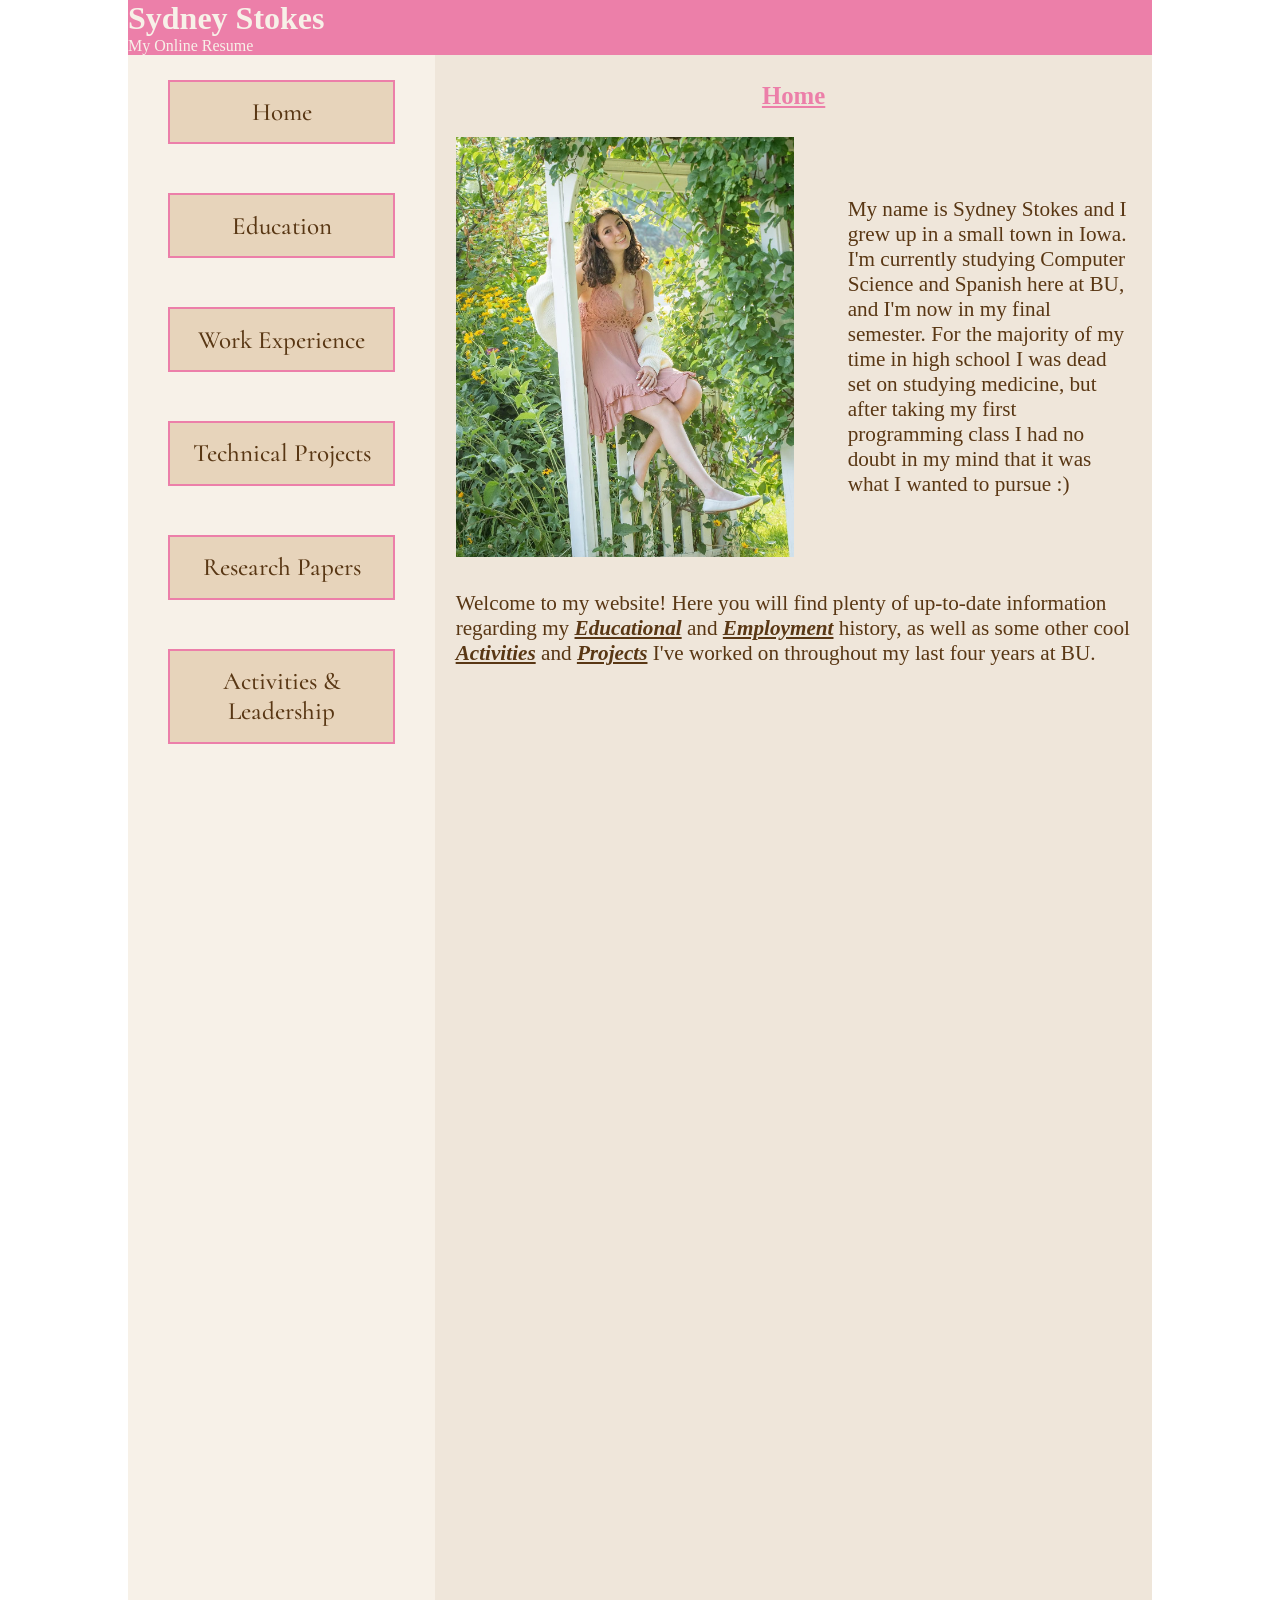
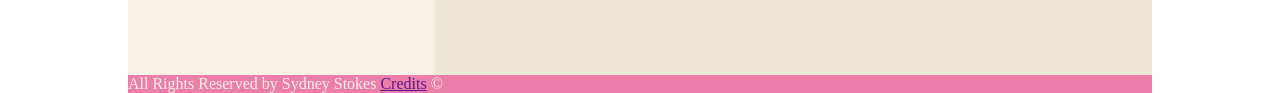
<file: index.html>
<!DOCTYPE html>
<html lang="en">
    <head>
        <meta charset="UTF-8">
        <link rel="stylesheet" href="styles.css">
        <link rel="preconnect" href="https://fonts.googleapis.com">
        <link rel="preconnect" href="https://fonts.gstatic.com" crossorigin>
        <link href="https://fonts.googleapis.com/css2?family=Cormorant:ital,wght@0,506;1,506&display=swap" rel="stylesheet">
        <title>Document</title>
    </head>
    <body class="home-page">
        <div id="page-wrapper">
            <header>
                <h1>Sydney Stokes</h1>
                <p>My Online Resume</p>
            </header>

            <div id="container">
                <nav>
                    <ul>
                        <li>
                            <a class="cormorant-regular" href="index.html">Home</a>
                        </li>
                        <li>
                            <a class="cormorant-regular" href="education.html">Education</a>
                        </li>
                        <li>
                            <a class="cormorant-regular" href="work.html">Work Experience</a>
                        </li>
                        <li>
                            <a class="cormorant-regular" href="projects.html">Technical Projects</a>
                        </li>
                        <li>
                            <a class="cormorant-regular" href="papers.html">Research Papers</a>
                        </li>
                        <li>
                            <a class="cormorant-regular" href="activities.html" >Activities & Leadership</a>
                        </li>
                    </ul>
                </nav>

                <main>
                    <h3>Home</h3>

                    <div class="horizontal-page-intro">
                        <img id="home-img" src="img/portrait.jpg" alt="Sydney Stokes in pink dress sitting among flowers and other green plants.">
                        <p>
                            My name is Sydney Stokes and I grew up in a small town in Iowa. I'm currently
                            studying Computer Science and Spanish here at BU, and I'm now in my final semester.
                            For the majority of my time in high school I was dead set on studying
                            medicine, but after taking my first programming class I had no doubt in my mind
                            that it was what I wanted to pursue :)
                        </p>
                    </div>

                    <p>
                        Welcome to my website! Here you will find plenty of up-to-date information regarding
                        my <a href="education.html">Educational</a> and <a href="work.html">Employment</a>
                        history, as well as some other cool <a href="activities.html">Activities</a> and
                        <a href="projects.html">Projects</a> I've worked on throughout my last four years at BU.
                    </p>
                </main>
            </div>

            <footer>
                <p>
                    All Rights Reserved by Sydney Stokes <a href="">Credits</a> &copy;
                </p>
            </footer>
        </div>
    </body>
</html>
</file>
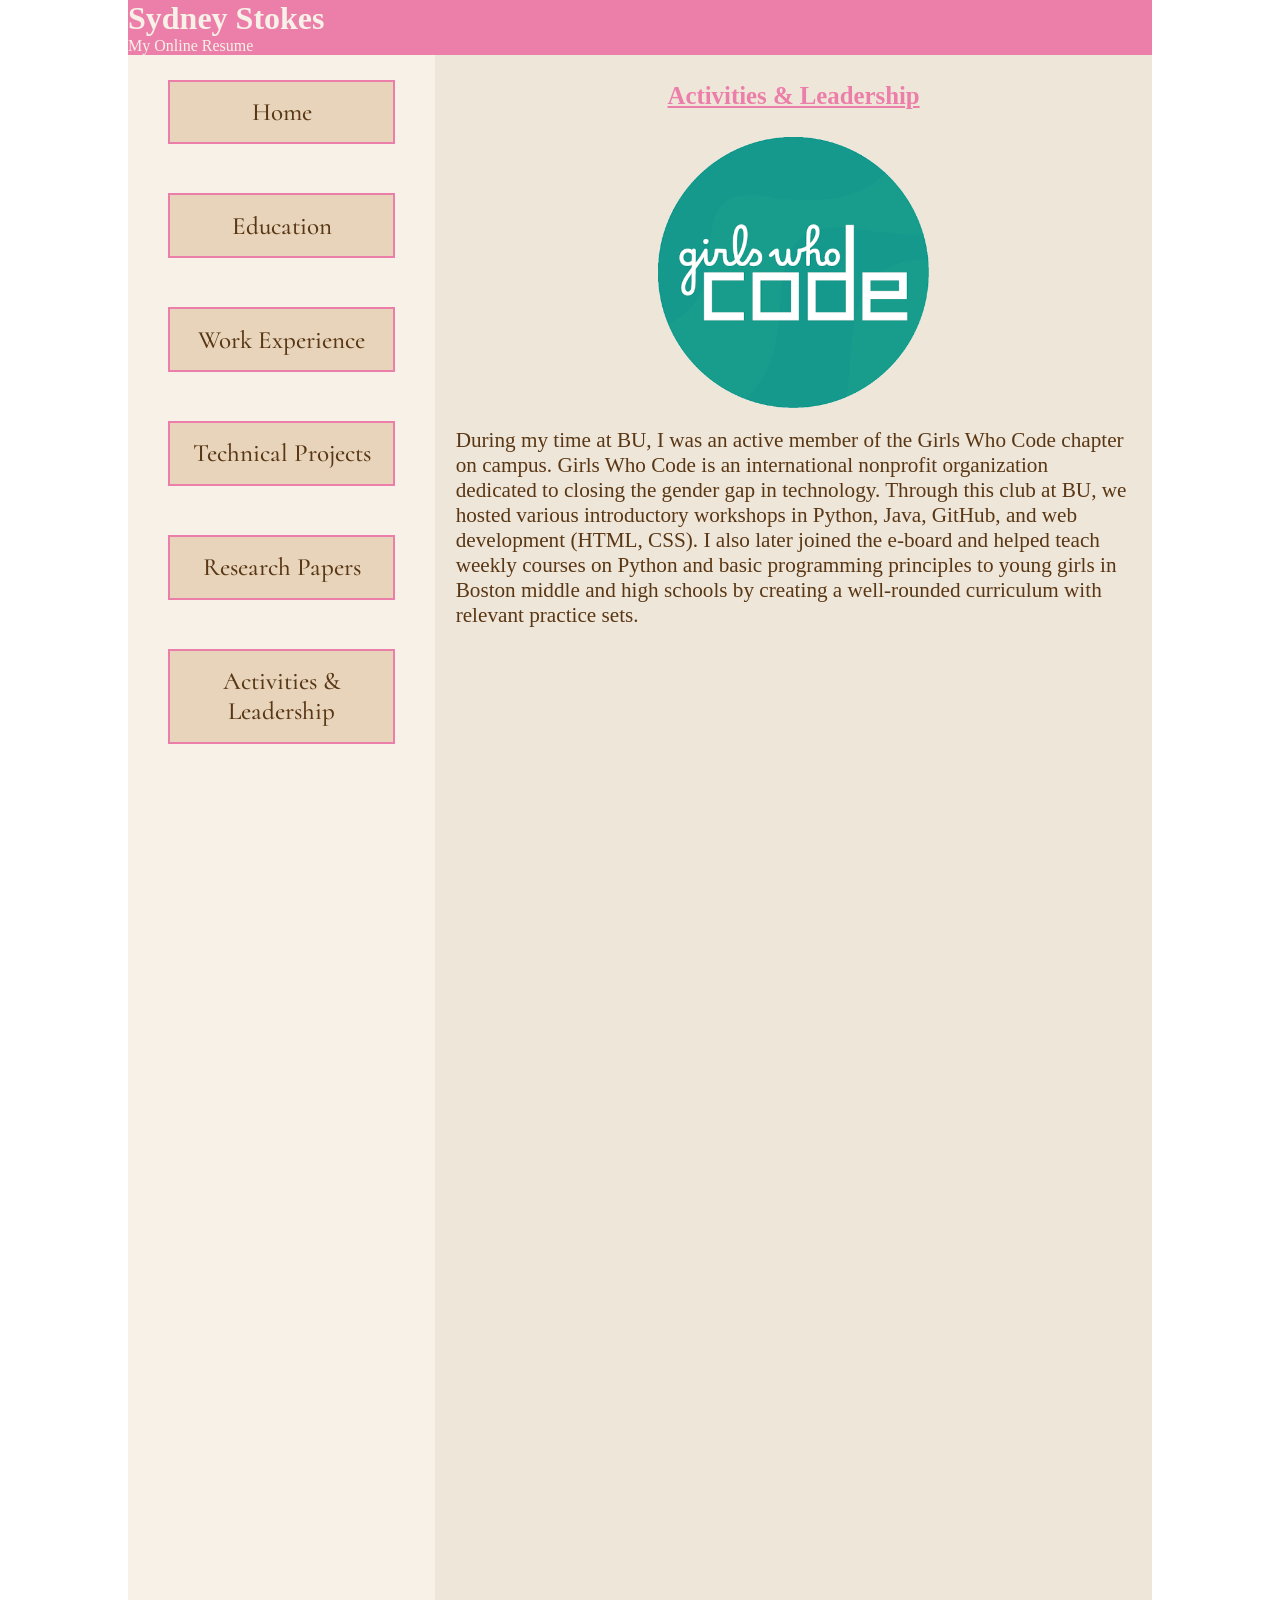
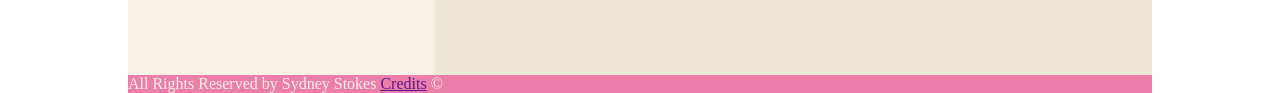
<file: activities.html>
<!DOCTYPE html>
<html lang="en">
    <head>
        <meta charset="UTF-8">
        <link rel="stylesheet" href="styles.css">
        <link rel="preconnect" href="https://fonts.googleapis.com">
        <link rel="preconnect" href="https://fonts.gstatic.com" crossorigin>
        <link href="https://fonts.googleapis.com/css2?family=Cormorant:ital,wght@0,506;1,506&display=swap" rel="stylesheet">
        <title>Document</title>
    </head>
    <body class="activities-page">
        <div id="page-wrapper">
            <header>
                <h1>Sydney Stokes</h1>
                <p>My Online Resume</p>
            </header>

            <div id="container">
                <nav>
                    <ul>
                        <li>
                            <a class="cormorant-regular" href="index.html">Home</a>
                        </li>
                        <li>
                            <a class="cormorant-regular" href="education.html">Education</a>
                        </li>
                        <li>
                            <a class="cormorant-regular" href="work.html">Work Experience</a>
                        </li>
                        <li>
                            <a class="cormorant-regular" href="projects.html">Technical Projects</a>
                        </li>
                        <li>
                            <a class="cormorant-regular" href="papers.html">Research Papers</a>
                        </li>
                        <li>
                            <a class="cormorant-regular" href="activities.html" >Activities & Leadership</a>
                        </li>
                    </ul>
                </nav>

                <main>
                    <h3>Activities & Leadership</h3>
                    <div class="vertical-page-intro">
                        <img id="gwc-logo" src="img/gwc_logo.png" alt="Logo for the international nonprofit organization 'Girls Who Code'.">
                        <p>
                            During my time at BU, I was an active member of the Girls Who Code chapter on campus.
                            Girls Who Code is an international nonprofit organization dedicated to closing the gender
                            gap in technology. Through this club at BU, we hosted various introductory workshops in
                            Python, Java, GitHub, and web development (HTML, CSS). I also later joined the e-board
                            and helped teach weekly courses on Python and basic programming principles to young girls
                            in Boston middle and high schools by creating a well-rounded curriculum with relevant practice
                            sets.
                        </p>
                    </div>
                </main>
            </div>

            <footer>
                <p>
                    All Rights Reserved by Sydney Stokes <a href="">Credits</a> &copy;
                </p>
            </footer>
        </div>
    </body>
</html>
</file>
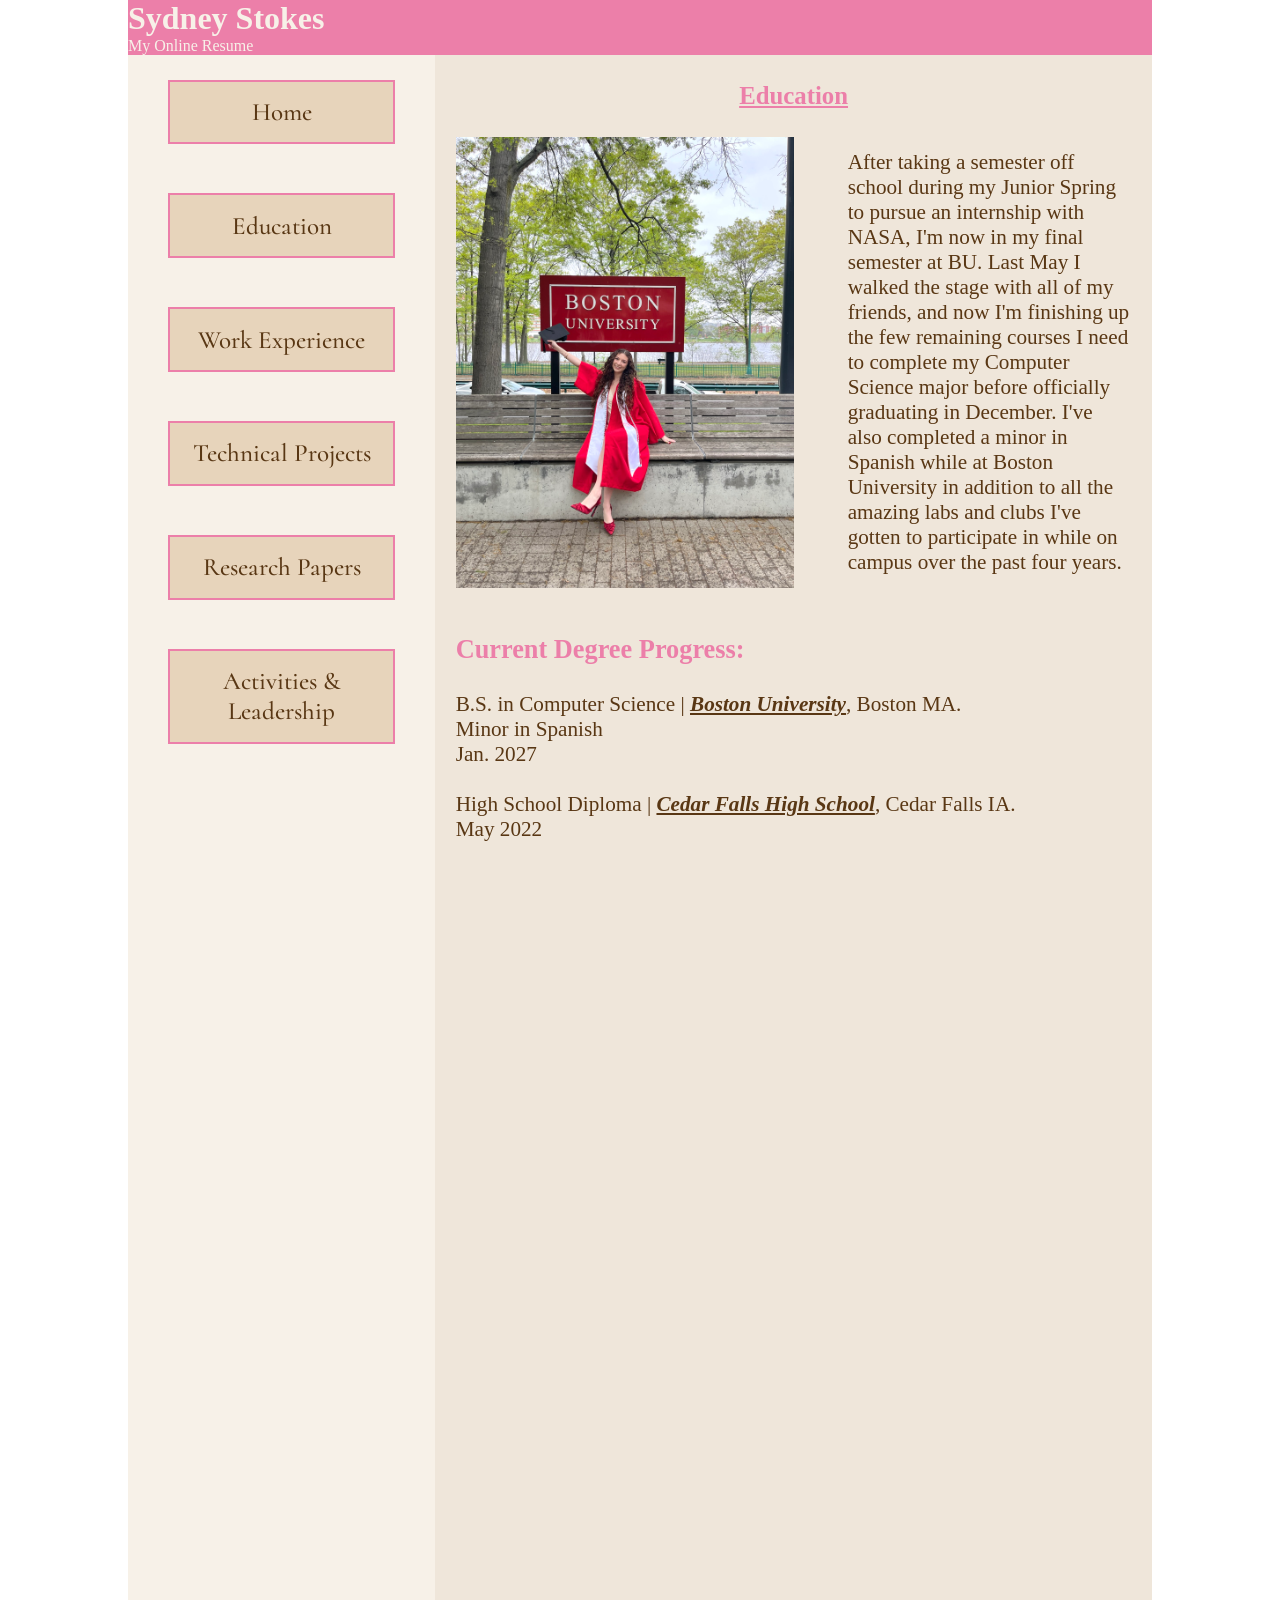
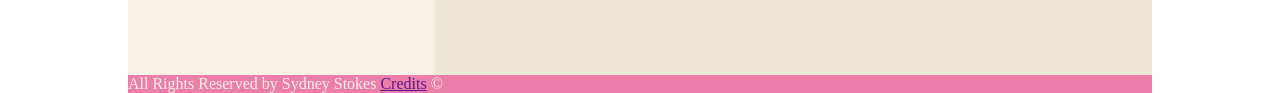
<file: education.html>
<!DOCTYPE html>
<html lang="en">
    <head>
        <meta charset="UTF-8">
        <link rel="stylesheet" href="styles.css">
        <link rel="preconnect" href="https://fonts.googleapis.com">
        <link rel="preconnect" href="https://fonts.gstatic.com" crossorigin>
        <link href="https://fonts.googleapis.com/css2?family=Cormorant:ital,wght@0,506;1,506&display=swap" rel="stylesheet">
        <title>Document</title>
    </head>
    <body class="education-page">
        <div id="page-wrapper">
            <header>
                <h1>Sydney Stokes</h1>
                <p>My Online Resume</p>
            </header>

            <div id="container">
                <nav>
                    <ul>
                        <li>
                            <a class="cormorant-regular" href="index.html">Home</a>
                        </li>
                        <li>
                            <a class="cormorant-regular" href="education.html">Education</a>
                        </li>
                        <li>
                            <a class="cormorant-regular" href="work.html">Work Experience</a>
                        </li>
                        <li>
                            <a class="cormorant-regular" href="projects.html">Technical Projects</a>
                        </li>
                        <li>
                            <a class="cormorant-regular" href="papers.html">Research Papers</a>
                        </li>
                        <li>
                            <a class="cormorant-regular" href="activities.html" >Activities & Leadership</a>
                        </li>
                    </ul>
                </nav>

                <main>
                    <h3>Education</h3>
                    <div class="horizontal-page-intro">
                        <img id="grad-img" src="img/grad.jpg" alt="Sydney Stokes in red cap and gown graduation regalia sitting in front of Boston University sign.">
                        <p>
                            After taking a semester off school during my Junior Spring to pursue an internship
                            with NASA, I'm now in my final semester at BU. Last May I walked the stage with
                            all of my friends, and now I'm finishing up the few remaining courses I need to
                            complete my Computer Science major before officially graduating in December. I've
                            also completed a minor in Spanish while at Boston University in addition to all the
                            amazing labs and clubs I've gotten to participate in while on campus over the past four years.
                        </p>
                    </div>

                    <div>
                        <h2>
                            Current Degree Progress:
                        </h2>
                        <p>
                            B.S. in Computer Science | <a href="https://www.bu.edu/">Boston University</a>, Boston MA.
                        </p>
                        <p>
                            Minor in Spanish
                        </p>
                        <p>
                            Jan. 2027
                        </p>
                    </div>
                    <br>
                    <div>
                        <p>
                            High School Diploma | <a href="https://www.cfschools.org/schools/cedar-falls-high-school">Cedar Falls High School</a>, Cedar Falls IA.
                        </p>
                        <p>
                            May 2022
                        </p>
                    </div>
                </main>
            </div>

            <footer>
                <p>
                    All Rights Reserved by Sydney Stokes <a href="">Credits</a> &copy;
                </p>
            </footer>
        </div>
    </body>
</html>
</file>
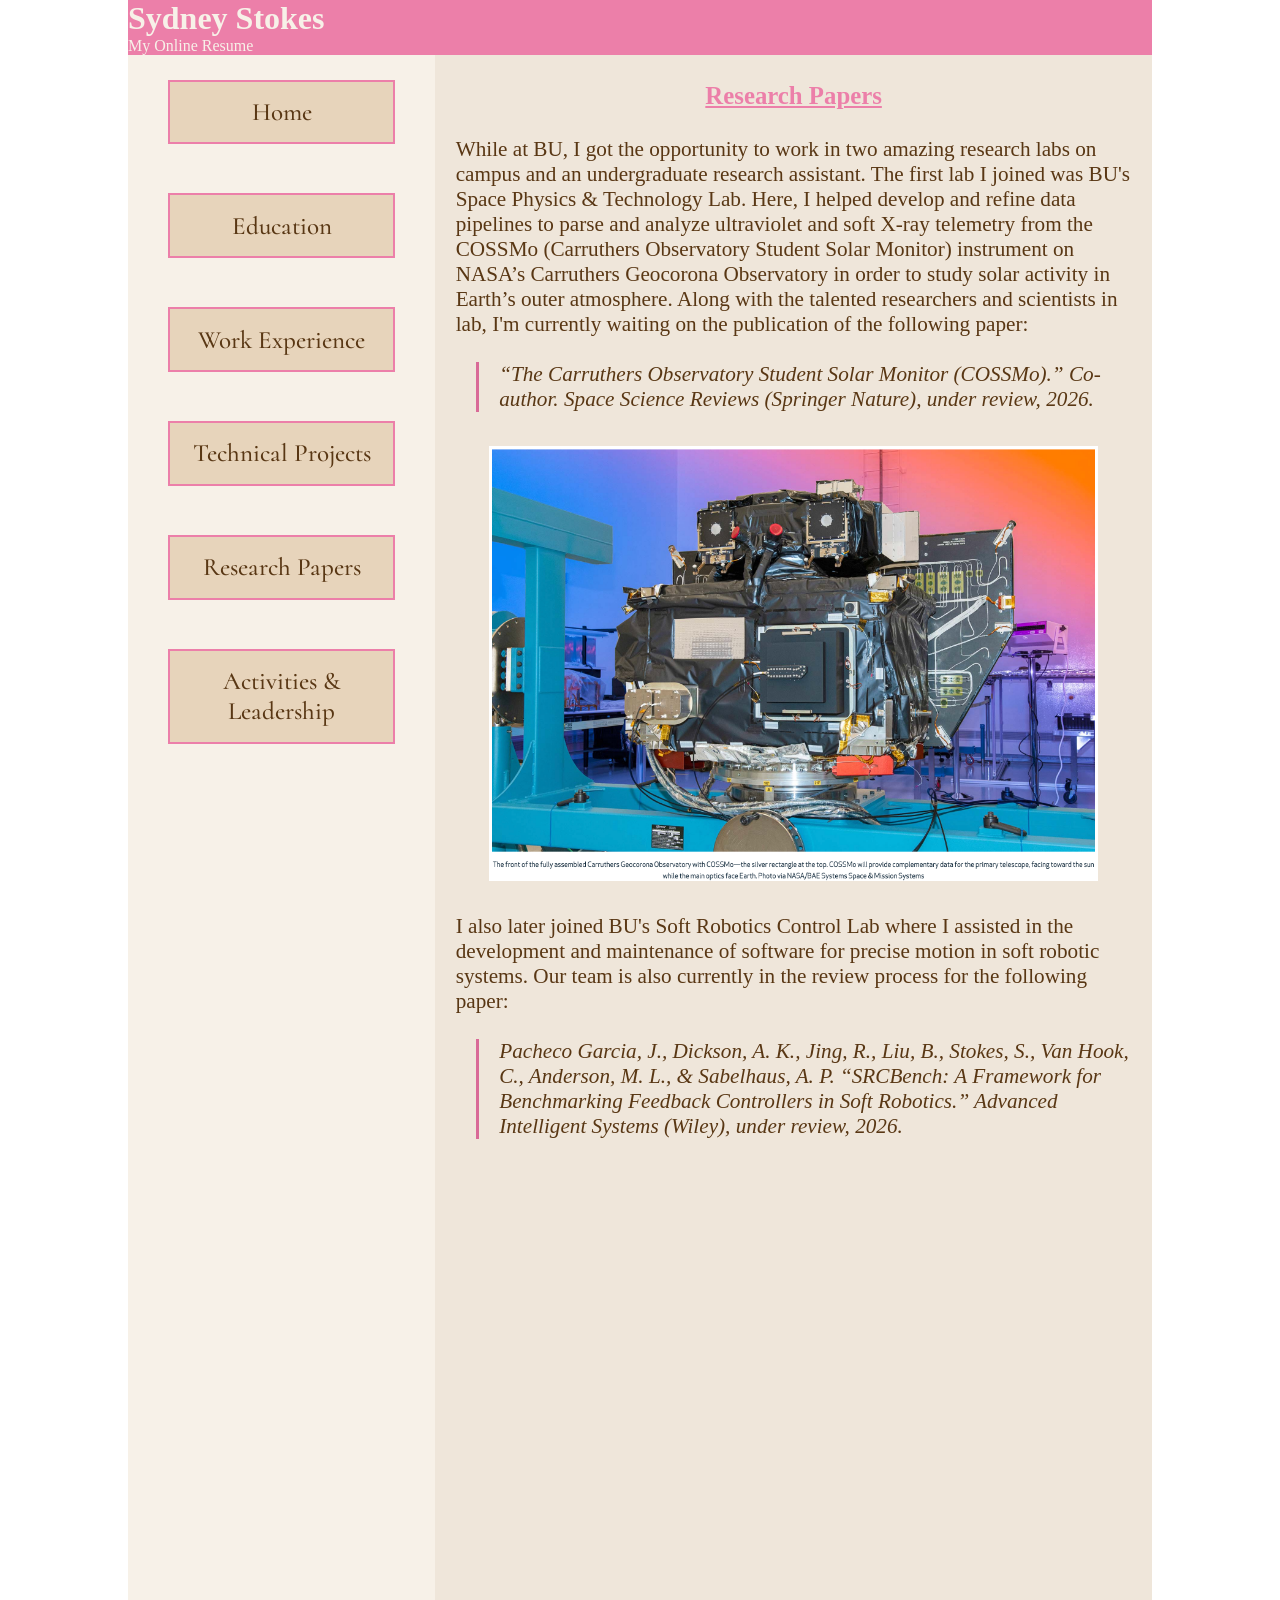
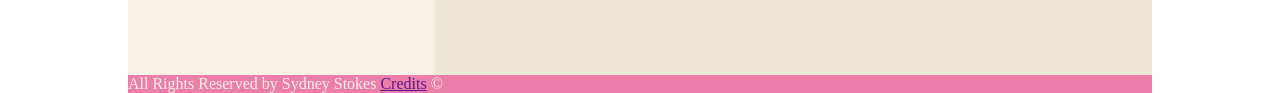
<file: papers.html>
<!DOCTYPE html>
<html lang="en">
    <head>
        <meta charset="UTF-8">
        <link rel="stylesheet" href="styles.css">
        <link rel="preconnect" href="https://fonts.googleapis.com">
        <link rel="preconnect" href="https://fonts.gstatic.com" crossorigin>
        <link href="https://fonts.googleapis.com/css2?family=Cormorant:ital,wght@0,506;1,506&display=swap" rel="stylesheet">
        <title>Document</title>
    </head>
    <body class="papers-page">
        <div id="page-wrapper">
            <header>
                <h1>Sydney Stokes</h1>
                <p>My Online Resume</p>
            </header>

            <div id="container">
                <nav>
                    <ul>
                        <li>
                            <a class="cormorant-regular" href="index.html">Home</a>
                        </li>
                        <li>
                            <a class="cormorant-regular" href="education.html">Education</a>
                        </li>
                        <li>
                            <a class="cormorant-regular" href="work.html">Work Experience</a>
                        </li>
                        <li>
                            <a class="cormorant-regular" href="projects.html">Technical Projects</a>
                        </li>
                        <li>
                            <a class="cormorant-regular" href="papers.html">Research Papers</a>
                        </li>
                        <li>
                            <a class="cormorant-regular" href="activities.html" >Activities & Leadership</a>
                        </li>
                    </ul>
                </nav>

                <main>
                    <h3>Research Papers</h3>
                    <div>
                        <p>
                            While at BU, I got the opportunity to work in two amazing research labs on
                            campus and an undergraduate research assistant. The first lab I joined was
                            BU's Space Physics & Technology Lab. Here, I helped develop and refine
                            data pipelines to parse and analyze ultraviolet and soft X-ray telemetry
                            from the COSSMo (Carruthers Observatory Student Solar Monitor) instrument on
                            NASA’s Carruthers Geocorona Observatory in order to study solar activity in
                            Earth’s outer atmosphere. Along with the talented researchers and scientists
                            in lab, I'm currently waiting on the publication of the following paper:
                        </p>
                        <br>
                        <div class="research-paper">
                            <p>
                                “The Carruthers Observatory Student Solar Monitor (COSSMo).” Co-author. Space
                                Science Reviews (Springer Nature), under review, 2026.
                            </p>
                        </div>
                    </div>

                    <img id="cossmo-img" src="img/cossmo.jpg" alt="NASA's fully assembled Carruthers Geocorona Observatory with student-developed COSSMo instrument attached.">

                    <div>
                        <p>
                            I also later joined BU's Soft Robotics Control Lab where I assisted in the
                            development and maintenance of software for precise motion in soft robotic systems.
                            Our team is also currently in the review process for the following paper:
                        </p>
                        <br>
                        <div class="research-paper">
                            <p>
                                Pacheco Garcia, J., Dickson, A. K., Jing, R., Liu, B., Stokes, S., Van Hook, C., Anderson,
                                M. L., & Sabelhaus, A. P. “SRCBench: A Framework for Benchmarking Feedback Controllers
                                in Soft Robotics.” Advanced Intelligent Systems (Wiley), under review, 2026.
                            </p>
                        </div>
                    </div>
                </main>
            </div>

            <footer>
                <p>
                    All Rights Reserved by Sydney Stokes <a href="">Credits</a> &copy;
                </p>
            </footer>
        </div>
    </body>
</html>
</file>
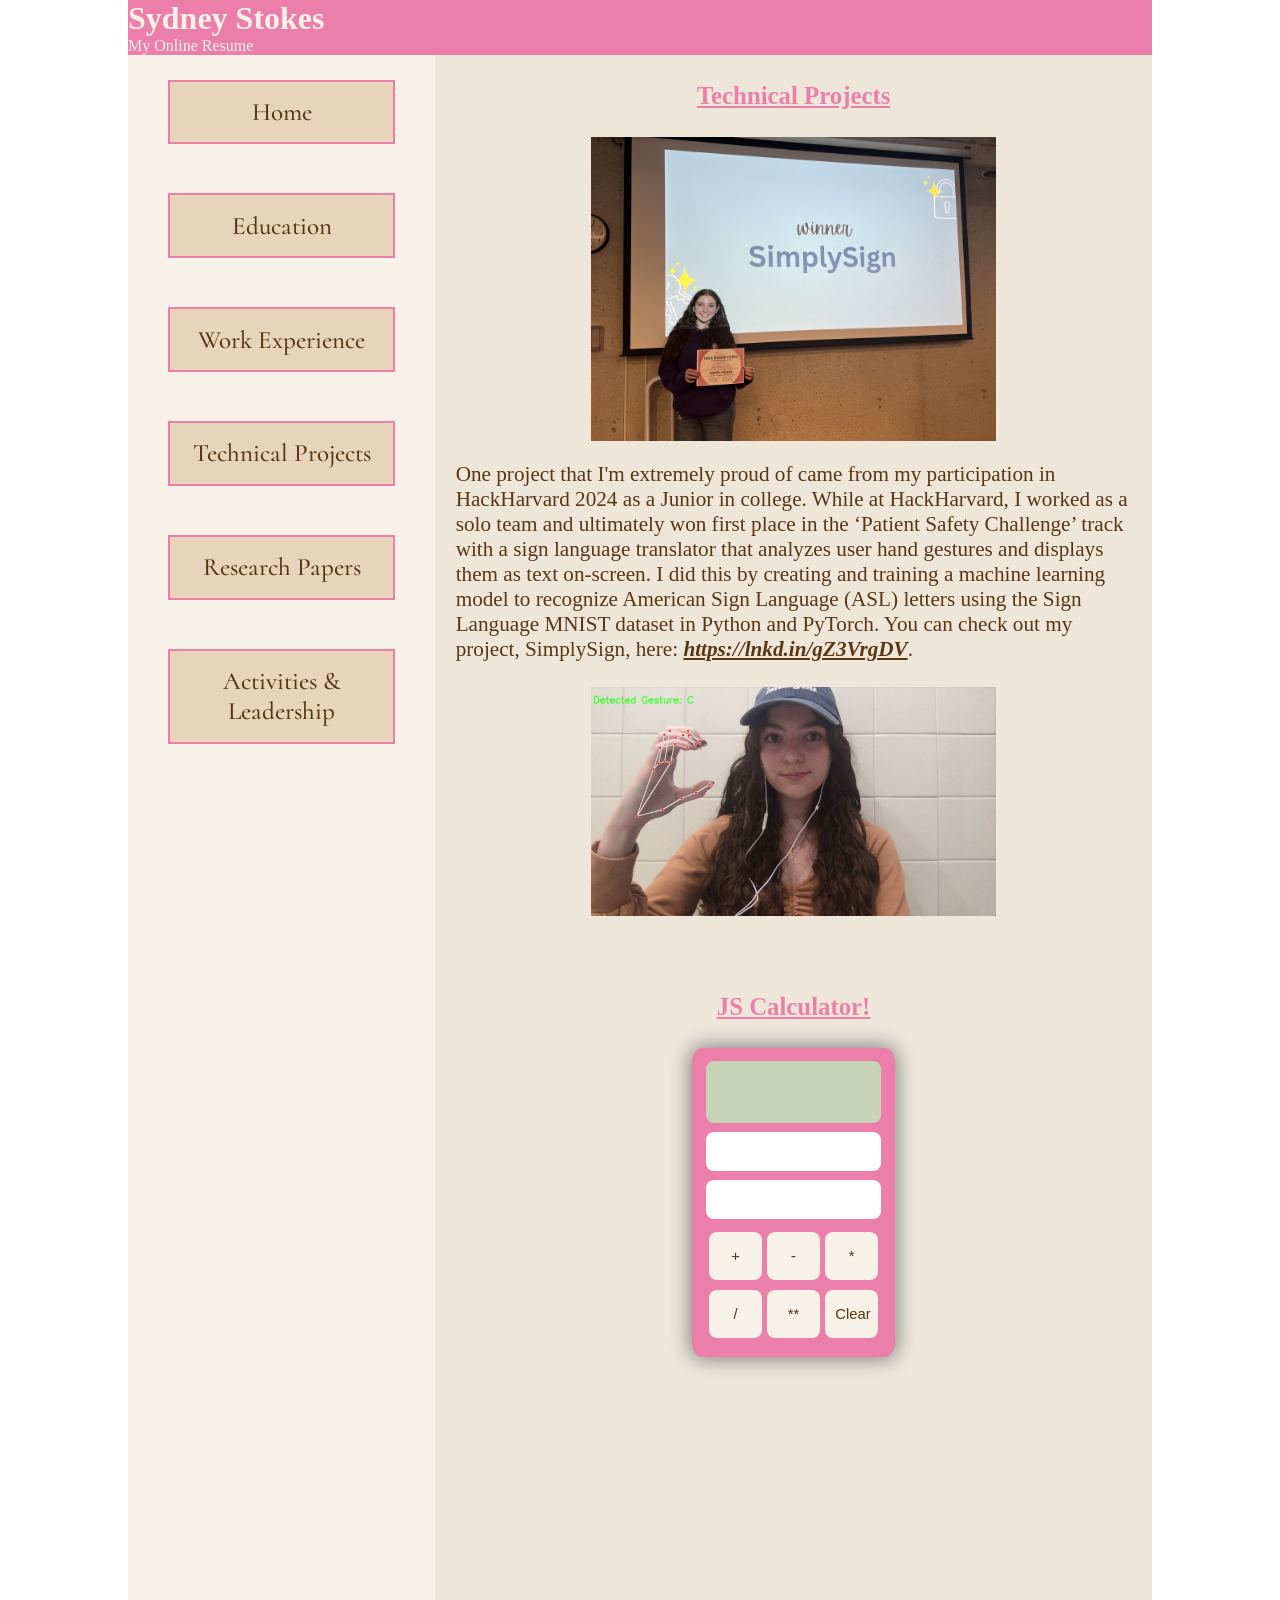
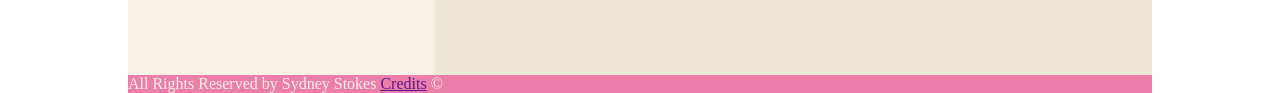
<file: projects.html>
<!DOCTYPE html>
<html lang="en">
    <head>
        <meta charset="UTF-8">
        <link rel="stylesheet" href="styles.css">
        <link rel="preconnect" href="https://fonts.googleapis.com">
        <link rel="preconnect" href="https://fonts.gstatic.com" crossorigin>
        <link href="https://fonts.googleapis.com/css2?family=Cormorant:ital,wght@0,506;1,506&display=swap" rel="stylesheet">
        <link href="https://fonts.googleapis.com/css2?family=Silkscreen:wght@400;700&display=swap" rel="stylesheet">
        <title>Document</title>
    </head>
    <body class="projects-page">
        <div id="page-wrapper">
            <header>
                <h1>Sydney Stokes</h1>
                <p>My Online Resume</p>
            </header>

            <div id="container">
                <nav>
                    <ul>
                        <li>
                            <a class="cormorant-regular" href="index.html">Home</a>
                        </li>
                        <li>
                            <a class="cormorant-regular" href="education.html">Education</a>
                        </li>
                        <li>
                            <a class="cormorant-regular" href="work.html">Work Experience</a>
                        </li>
                        <li>
                            <a class="cormorant-regular" href="projects.html">Technical Projects</a>
                        </li>
                        <li>
                            <a class="cormorant-regular" href="papers.html">Research Papers</a>
                        </li>
                        <li>
                            <a class="cormorant-regular" href="activities.html" >Activities & Leadership</a>
                        </li>
                    </ul>
                </nav>

                <main>
                    <h3>Technical Projects</h3>
                    <div class="vertical-page-intro">
                        <img class="hack-harvard-img" src="img/hack_harvard.jpg" alt="Sydney Stokes posing after winning HackHarvard 2024.">
                        <p>
                            One project that I'm extremely proud of came from my participation in HackHarvard 2024 as a Junior in college.
                            While at HackHarvard, I worked as a solo team and ultimately won first place in the ‘Patient Safety Challenge’
                            track with a sign language translator that analyzes user hand gestures and displays them as text on-screen.
                            I did this by creating and training a machine learning model to recognize American Sign Language (ASL) letters
                            using the Sign Language MNIST dataset in Python and PyTorch. You can check out my project, SimplySign, here:
                            <a href="https://lnkd.in/gZ3VrgDV">https://lnkd.in/gZ3VrgDV</a>.
                        </p>
                        <br>
                        <img class="hack-harvard-img" src="img/simply_sign.jpg" alt="Sydney Stokes demonstrating successful detection of the letter 'C' in ASL by SimplySign.">
                    </div>

                    <br><br>
                    <h3>JS Calculator!</h3>
                    <div id="calc">
                        <div id="calc-output" class="silkscreen-regular"></div>
                        <input type="text" id="first-number" class="silkscreen-regular">
                        <input type="text" id="second-number" class="silkscreen-regular">
                        <div class="calc-buttons">
                            <button onclick="addition()">+</button>
                            <button onclick="subtraction()">-</button>
                            <button onclick="multiplication()">*</button>
                            <button onclick="division()">/</button>
                            <button onclick="power()">**</button>
                            <button onclick="clearOutput()">Clear</button>
                        </div>
                    </div>
                </main>
            </div>

            <footer>
                <p>
                    All Rights Reserved by Sydney Stokes <a href="">Credits</a> &copy;
                </p>
            </footer>
        </div>

        <script src="projects.js"></script>
    </body>
</html>
</file>
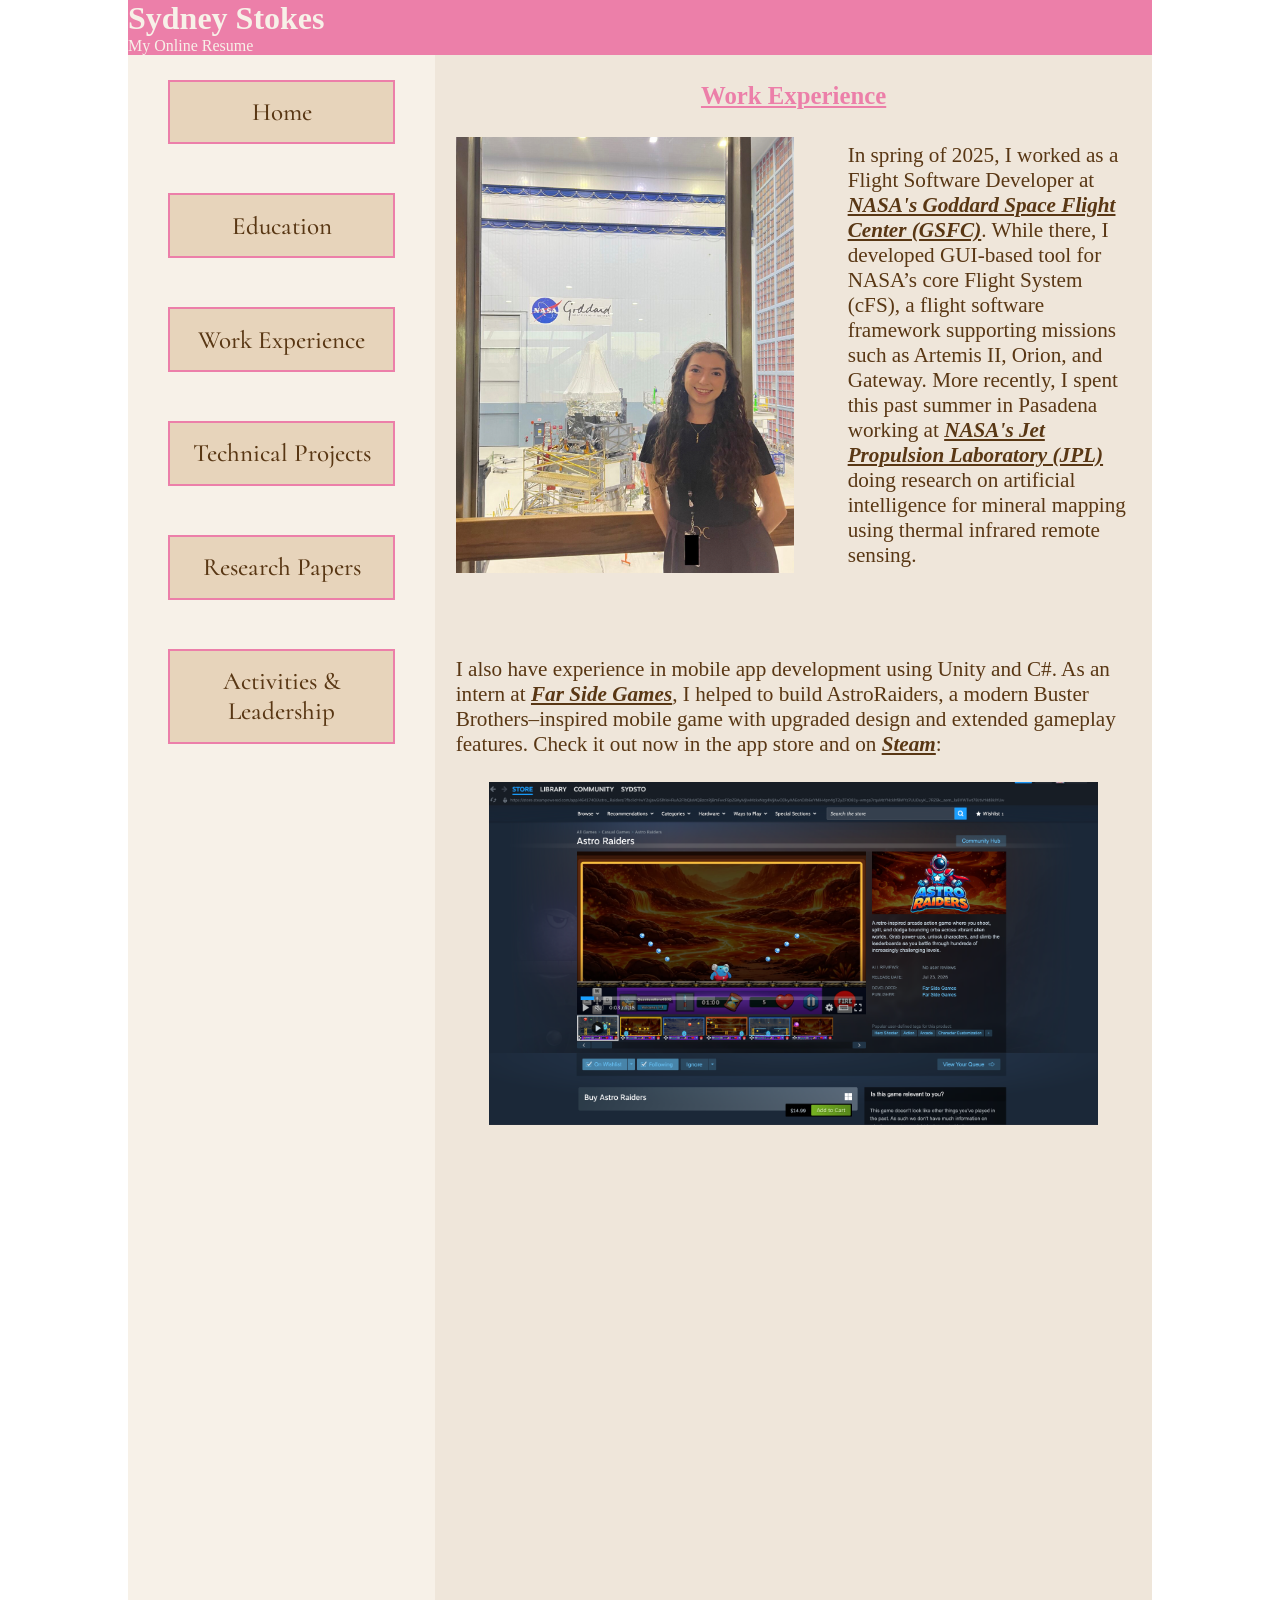
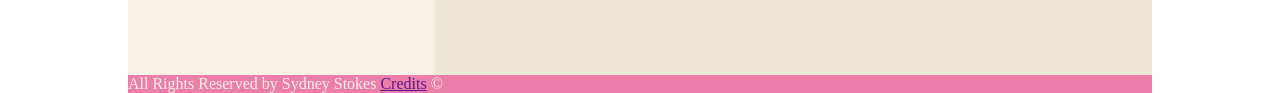
<file: work.html>
<!DOCTYPE html>
<html lang="en">
    <head>
        <meta charset="UTF-8">
        <link rel="stylesheet" href="styles.css">
        <link rel="preconnect" href="https://fonts.googleapis.com">
        <link rel="preconnect" href="https://fonts.gstatic.com" crossorigin>
        <link href="https://fonts.googleapis.com/css2?family=Cormorant:ital,wght@0,506;1,506&display=swap" rel="stylesheet">
        <title>Document</title>
    </head>
    <body class="work-page">
        <div id="page-wrapper">
            <header>
                <h1>Sydney Stokes</h1>
                <p>My Online Resume</p>
            </header>

            <div id="container">
                <nav>
                    <ul>
                        <li>
                            <a class="cormorant-regular" href="index.html">Home</a>
                        </li>
                        <li>
                            <a class="cormorant-regular" href="education.html">Education</a>
                        </li>
                        <li>
                            <a class="cormorant-regular" href="work.html">Work Experience</a>
                        </li>
                        <li>
                            <a class="cormorant-regular" href="projects.html">Technical Projects</a>
                        </li>
                        <li>
                            <a class="cormorant-regular" href="papers.html">Research Papers</a>
                        </li>
                        <li>
                            <a class="cormorant-regular" href="activities.html" >Activities & Leadership</a>
                        </li>
                    </ul>
                </nav>

                <main>
                    <h3>Work Experience</h3>
                    <div class="horizontal-page-intro">
                        <img id="nasa-img" src="img/nasa.jpg" alt="Sydney Stokes in front of the Nancy Grace Roman Space Telescope at NASA's Goddard Space Flight Center.">
                        <p>
                            In spring of 2025, I worked as a Flight Software Developer at <a href="https://www.nasa.gov/goddard/">NASA's Goddard Space Flight Center (GSFC)</a>. While there, I developed GUI-based
                            tool for NASA’s core Flight System (cFS), a flight software framework supporting missions such as Artemis II, Orion, and Gateway.
                            More recently, I spent this past summer in Pasadena working at <a href="https://www.jpl.nasa.gov/">NASA's Jet Propulsion Laboratory (JPL)</a> doing research on artificial intelligence
                            for mineral mapping using thermal infrared remote sensing.
                        </p>
                    </div>
                    <br><br>
                    <div class="vertical-page-intro">
                        <p>
                            I also have experience in mobile app development using Unity and C#. As an intern at <a href="https://www.farsidegames.com/">Far Side Games</a>,
                            I helped to build AstroRaiders, a modern Buster Brothers–inspired mobile game with upgraded
                            design and extended gameplay features. Check it out now in the app store and on <a href="https://store.steampowered.com/app/4641740/Astro_Raiders/?fbclid=IwY2xjawSISlhleHRuA2FlbQIxMQBzcnRjBmFwcF9pZBAyMjIwMzkxNzg4MjAwODkyAAEenDJb6eYMiH4pn4gT2yZFtO81y-wmga7rquMzYNckhfBWYz7UUDuyK_7RZ9k_aem_la8VWTwt78JtVrNd8kIYUw">Steam</a>:
                        </p>
                        <br>
                        <img id="astro-raiders-img" src="img/astro_raiders.jpg" alt="Far Side Games' Astro Raiders Steam page.">
                    </div>
                </main>
            </div>

            <footer>
                <p>
                    All Rights Reserved by Sydney Stokes <a href="">Credits</a> &copy;
                </p>
            </footer>
        </div>
    </body>
</html>
</file>
<file: styles.css>
*{
    margin: 0;
    box-sizing: border-box;
}

#page-wrapper{
    background-color: #EFE6DA;
    width: 80%;
    margin: 0 auto;
}

#container{
    width: 100%;
    display: flex;
    flex-direction: row;
    height: 180vh;   /*play w/ this number*/
}

header, footer{
    background-color: #EC7FA9;  /*https://colorhunt.co/palette/ffedfaffb8e0ec7fa9be5985*/
    color: #F7F1E8;
}

h3{
    color: #EC7FA9;  /*https://colorhunt.co/palette/ffedfaffb8e0ec7fa9be5985*/
    padding-top: 1%;
    padding-bottom: 4%;
    text-align: center;
    text-decoration: underline;
}

h2{
    color: #EC7FA9;  /*https://colorhunt.co/palette/ffedfaffb8e0ec7fa9be5985*/
    padding-top: 2%;
    padding-bottom: 4%;
    text-align: left;
    font-size: calc(2px + 1.9vw);
}

nav{
    width: 30%;
    background-color: #F7F1E8;
}

nav ul{
    padding-left: 0;
    list-style: none;
    display: flex;
    flex-direction: column;
}

nav li{
    border: solid #EC7FA9 2px;
    background-color: #e7d4bb;
    text-align: center;
    margin: 8% 13%;
    padding: 5% 0.25%;
}

nav a{
    color: #593714;
    text-decoration: none;
    font-size: calc(2px + 1.8vw);
}

nav a:hover{
    color: #D96A97;
}

.horizontal-page-intro{
    display: flex;
    flex-direction: row;
    align-items: center;
    gap: 8%;
    text-align: left;
    margin-bottom: 5%;
}

.vertical-page-intro{
    display: flex;
    flex-direction: column;
    align-items: center;
    text-align: left;
}
.vertical-page-intro img{
    margin-bottom: 3%;
}

main{
    width: 70%;
    font-size: calc(2px + 1.5vw);
    text-align: left;
    padding: 2%;
    color: #593714;
}

main a{
    color: #593714;
    font-style: italic;
    font-weight: bold;
}

main a:hover{
    color: #D96A97;
}

.research-paper{
    border-left: solid #D96A97 3px;
    padding-left: 3%;
    margin-left: 3%;
    font-style: italic;
}

img{
    max-width: 50%;
}

#gwc-logo {
    max-width: 40%;
}

#astro-raiders-img {
    max-width: 90%;
}

.hack-harvard-img {
    max-width: 60%;
}

#cossmo-img{
    display: block;
    margin: 5% auto;
    max-width: 90%;
}

#calc{
    max-width: 30%;
    margin: 0 auto;
    background-color: #EC7FA9;
    padding: 2%;
    border-radius: 5%;
    box-shadow: 0 0 20px 2px grey;
}

#calc-output{
    background-color: #c8d4b8;
    color: #593714;
    font-size: calc(2px + 1.5vw);
    text-align: right;
    padding: 14px 16px;
    margin-bottom: 5%;
    border-radius: 8px;
    min-height: 62px;
}

#calc input{
    width: 100%;
    padding: 10px;
    margin-bottom: 5%;
    font-size: calc(2px + 1vw);
    border: none;
    border-radius: 8px;
}

.calc-buttons{
    text-align: center;
}

.calc-buttons button{
    margin: 5px 0;
    padding: 16px 10px;
    width: 30%;
    font-size: calc(2px + 1vw);
    border: none;
    border-radius: 8px;
    background-color: #F7F1E8;
    color: #593714;
}

.calc-buttons button:hover{
    background-color: #e7d4bb;
}

/* from google fonts: https://fonts.google.com/selection/embed */
.silkscreen-regular {
    font-family: "Silkscreen", sans-serif;
    font-weight: 400;
    font-style: normal;
}

/* from google fonts: https://fonts.google.com/selection/embed */
.cormorant-regular {
    font-family: "Cormorant", serif;
    font-optical-sizing: auto;
    font-weight: 506;
    font-style: normal;
}

@media screen and (max-width: 900px){
    #container{
        flex-direction: column;
    }

    nav{
        width: 100%;
    }

    nav ul{
        flex-direction: row;
        justify-content: center;
    }

    nav li{
        margin: 1%;
        padding: 12px 6px;
        display: flex;
        align-items: center;
        justify-content: center;
    }

    main{
        width: 100%;
    }

    #container{
        height: 170vh;   /*play w/ this number*/
    }

    .home-page #container{
        height: 110vh;
    }

    .education-page #container{
        height: 120vh;
    }

    .papers-page #container{
        height: 120vh;
    }

    .activities-page #container{
        height: 100vh;
    }

    #gwc-logo, #home-img, #grad-img, #nasa-img {
        margin-bottom: 6%;
    }

    .work-page #container{
        height: 140vh;
    }

    .horizontal-page-intro{
        flex-direction: column;
        gap: 3%;
    }

    #calc{
        max-width: 35%;
    }
}
</file>
